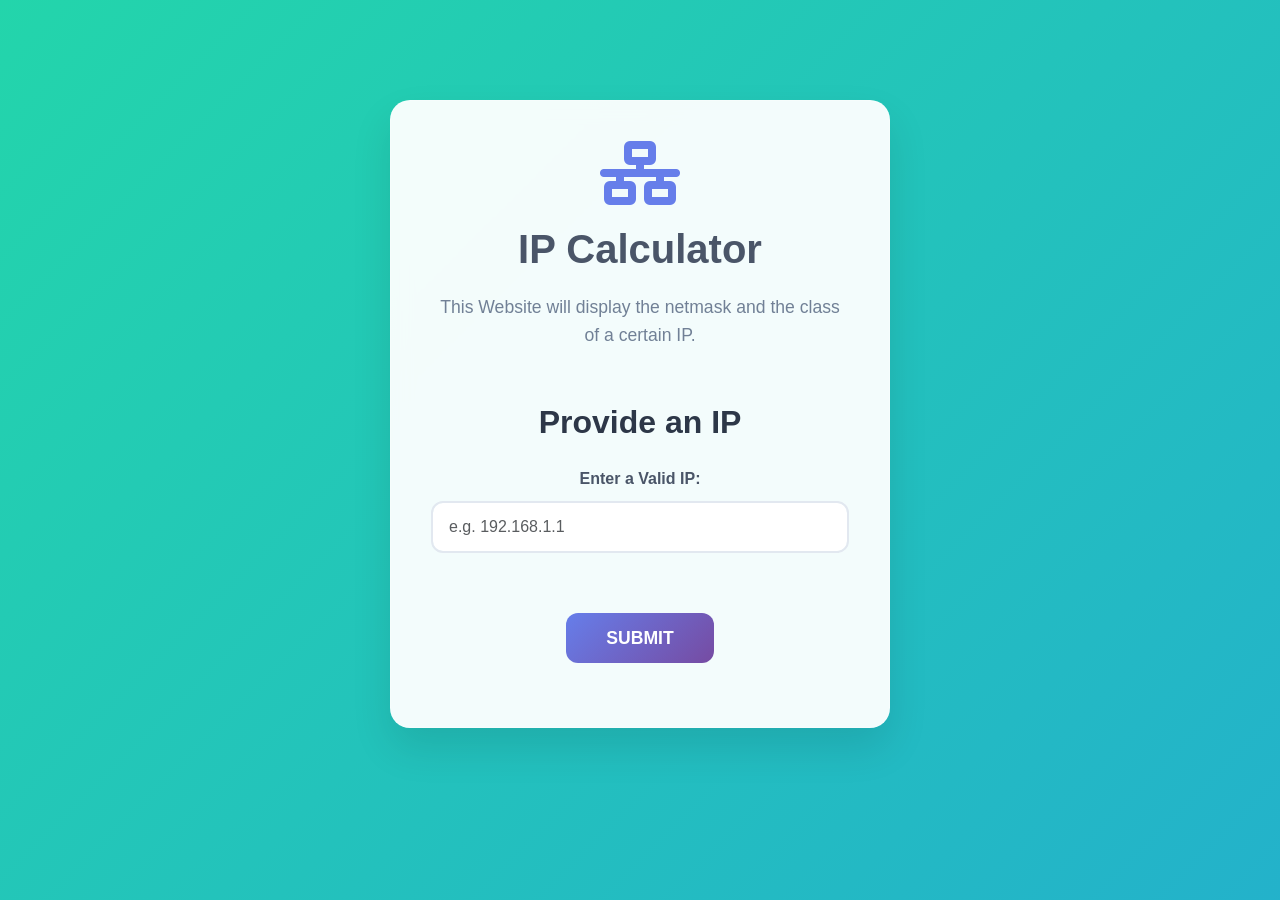
<file: index.html>
<!DOCTYPE html>
<html lang="en">
<head>
    <meta charset="UTF-8">
    <meta name="viewport" content="width=device-width, initial-scale=1.0">
    <title>IP Calculator</title>
    <link rel="icon" type="image/x-icon" href="static/favicon.ico">
    <link href="https://cdnjs.cloudflare.com/ajax/libs/bootstrap/5.3.0/css/bootstrap.min.css" rel="stylesheet">
    <link href="https://cdnjs.cloudflare.com/ajax/libs/font-awesome/6.4.0/css/all.min.css" rel="stylesheet">
    <link rel="stylesheet" href="static/style.css">
</head>
<body>
    <div id="window">
        <div class="main-card">
            <i class="fas fa-network-wired ip-icon"></i>
            <h1 class="Title">IP Calculator</h1>
            <p id="explanation">This Website will display the netmask and the class of a certain IP.</p>
            <br>
            <div class="form-section">
                <h2>Provide an IP</h2>
                <form action="calc.html" method="get">
                    <div class="mb-3">
                        <label for="ip" class="form-label">Enter a Valid IP:</label><br>
                        <input type="text" class="form-control" id="ip" name="net" placeholder="e.g. 192.168.1.1"><br>
                    </div>
                    <button type="submit" class="btn btn-submit">SUBMIT</button><br><br>
                </form>
            </div>
        </div>
    </div>
    <script src="https://cdnjs.cloudflare.com/ajax/libs/bootstrap/5.3.0/js/bootstrap.bundle.min.js"></script>
</body>
</html>
</file>
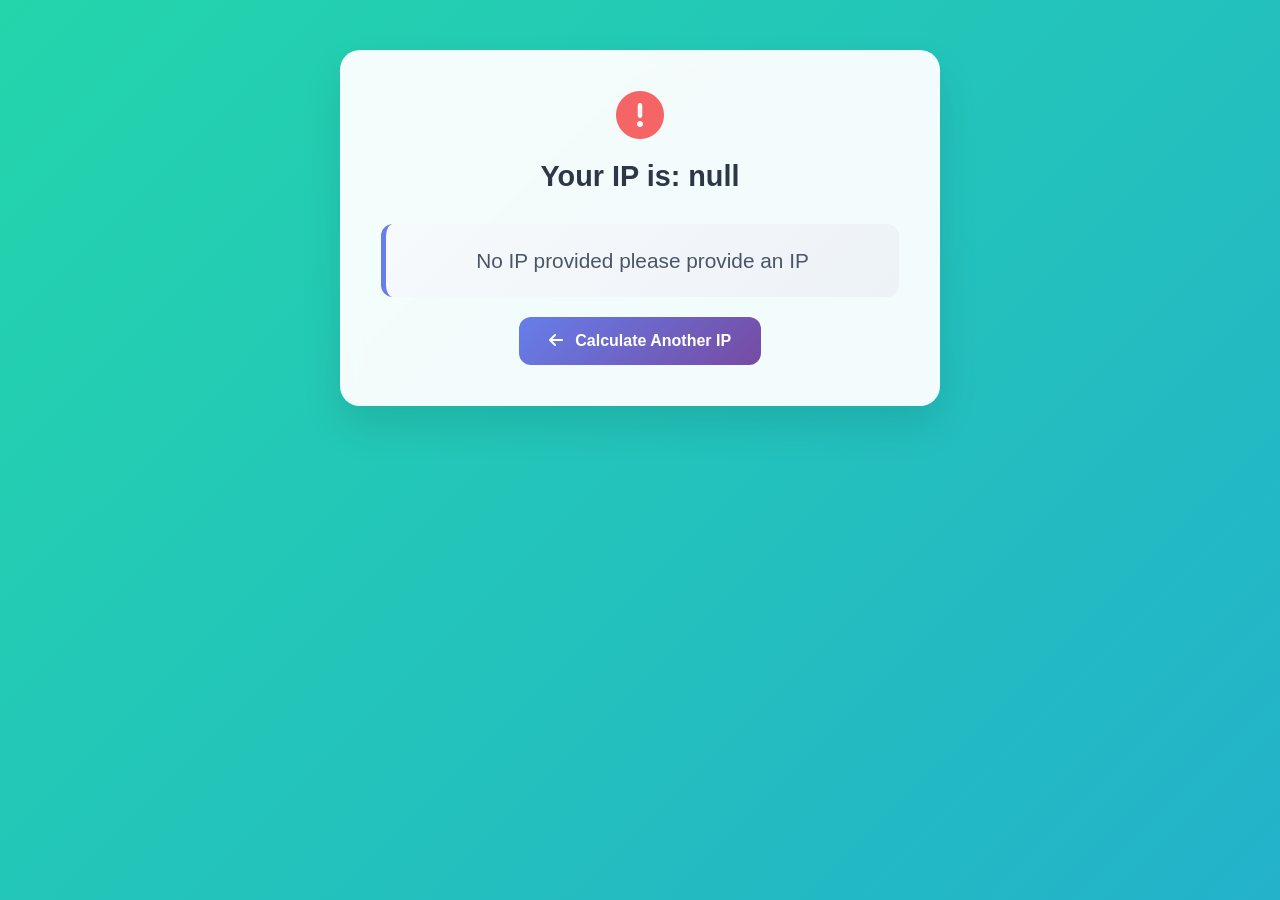
<file: calc.html>
<!DOCTYPE html>
<html lang="en">
<head>
    <meta charset="UTF-8">
    <meta name="viewport" content="width=device-width, initial-scale=1.0">
    <title>IP Result</title>
    <link rel="icon" type="image/x-icon" href="static/favicon.ico">
    <link href="https://cdnjs.cloudflare.com/ajax/libs/bootstrap/5.3.0/css/bootstrap.min.css" rel="stylesheet">
    <link href="https://cdnjs.cloudflare.com/ajax/libs/font-awesome/6.4.0/css/all.min.css" rel="stylesheet">
    <link rel="stylesheet" href="static/style.css">
</head>
<body>
    <div class="result-container">
        <div class="resultCard">
            <div class="iconDisplay"></div>
            <h1 class="ipDisplay"></h1>
            <div class="resultDisplay">
                <h2></h2>
            </div>
            <a href="/" class="back-btn">
                <i class="fas fa-arrow-left me-2"></i> Calculate Another IP
            </a>
        </div>
    </div>

    <script>
        function convertBin(dec) {
            return (dec >>> 0).toString(2);
        }

        const params = new URLSearchParams(window.location.search);
        const ip = params.get('net');

        let result = "";

        const iconDisplay = document.querySelector(".iconDisplay");
        const ipDisplay = document.querySelector(".ipDisplay");
        const resultDisplay = document.querySelector(".resultDisplay");

        if (!ip) {
            iconDisplay.innerHTML = `<i class="fas fa-exclamation-circle error-icon"></i>`;
            result = "No IP provided please provide an IP"
        } else {
            const len = ip.length;
            const isValidIP = /^(25[0-5]|2[0-4][0-9]|1?[0-9]{1,2})(\.(25[0-5]|2[0-4][0-9]|1?[0-9]{1,2})){3}$/;
            let frst_ip = "";

            for (let i = 0; i < len; i++) {
                if (ip[i] === ".") break;
                frst_ip += ip[i];
            }

            if (!isValidIP.test(ip)) {
                iconDisplay.innerHTML = `<i class="fas fa-times-circle error-icon"></i>`;
            } else {
                iconDisplay.innerHTML = `<i class="fas fa-check-circle success-icon"></i>`;
            }
                const final_ip = convertBin(frst_ip).slice(0, 4);

                switch (final_ip) {
                    case "0000":
                    case "0001":
                    case "0010":
                    case "0011":
                    case "0100":
                    case "0101":
                    case "0110":
                    case "0111":
                        result = "Your IP is class A with a 255.0.0.0 netmask.";
                        break;

                    case "1000":
                    case "1001":
                    case "1010":
                    case "1011":
                        result = "Your IP is class B with a 255.255.0.0 netmask";
                        break;

                    case "1100":
                    case "1101":
                        result = "Your IP is class C with a 255.255.255.0 netmask.";
                        break;

                    case "1110":
                        result = "Your IP is class D (Multicast).";
                        break;

                    case "1111":
                        result = "Your IP is class E (Experimental/Reserved).";
                        break;

                    default:
                        result = "Could not determine IP class.";
                        break;
                }
            }
            ipDisplay.innerHTML = `Your IP is: ${ip}`;
            resultDisplay.innerHTML = result;
    </script>

    <script src="https://cdnjs.cloudflare.com/ajax/libs/bootstrap/5.3.0/js/bootstrap.bundle.min.js"></script>
</body>
</html>
</file>
<file: static/style.css>
body {
    background: linear-gradient(-45deg, #667eea, #764ba2, #23a6d5, #23d5ab);
    background-size: 400% 400%;
    animation: gradient 15s ease infinite;
    min-height: 100vh;
    font-family: 'Segoe UI', Tahoma, Geneva, Verdana, sans-serif;
    padding: 50px 20px;
}

@keyframes gradient {
0% {
    background-position: 0% 50%;
}
50% {
    background-position: 100% 50%;
}
100% {
    background-position: 0% 50%;
}
}

#window {
    text-align: center;
    padding: 50px 20px;
}

.main-card {
    background: rgba(255, 255, 255, 0.95);
    backdrop-filter: blur(10px);
    border-radius: 20px;
    box-shadow: 0 20px 40px rgba(0, 0, 0, 0.1);
    border: 1px solid rgba(255, 255, 255, 0.2);
    padding: 40px;
    max-width: 500px;
    margin: 0 auto;
}

.Title {
    color: #4a5568;
    font-weight: 700;
    margin-bottom: 20px;
    font-size: 2.5rem;
}

#explanation {
    color: #718096;
    font-size: 1.1rem;
    margin-bottom: 30px;
    line-height: 1.6;
}

.form-section h2 {
    color: #2d3748;
    margin-bottom: 25px;
    font-weight: 600;
}

.form-control {
    border-radius: 12px;
    border: 2px solid #e2e8f0;
    padding: 12px 16px;
    font-size: 1rem;
    transition: all 0.3s ease;
}

.form-control:focus {
    border-color: #667eea;
    box-shadow: 0 0 0 0.2rem rgba(102, 126, 234, 0.25);
}

.form-label {
    font-weight: 600;
    color: #4a5568;
    margin-bottom: 10px;
}

.btn-submit {
    background: linear-gradient(135deg, #667eea 0%, #764ba2 100%);
    border: none;
    padding: 12px 40px;
    border-radius: 12px;
    font-weight: 600;
    font-size: 1.1rem;
    color: white;
    transition: all 0.3s ease;
    margin-top: 20px;
}

.btn-submit:hover {
    transform: translateY(-2px);
    box-shadow: 0 10px 25px rgba(102, 126, 234, 0.3);
    background: linear-gradient(135deg, #5a67d8 0%, #6b46c1 100%);
    color: white;
}

.ip-icon {
    font-size: 4rem;
    color: #667eea;
    margin-bottom: 20px;
}

body {
    background: linear-gradient(-45deg, #667eea, #764ba2, #23a6d5, #23d5ab);
    background-size: 400% 400%;
    animation: gradient 15s ease infinite;
    min-height: 100vh;
    font-family: 'Segoe UI', Tahoma, Geneva, Verdana, sans-serif;
    padding: 50px 20px;
}


.result-container {
    max-width: 600px;
    margin: 0 auto;
    text-align: center;
}

.resultCard {
    background: rgba(255, 255, 255, 0.95);
    backdrop-filter: blur(10px);
    border-radius: 20px;
    box-shadow: 0 20px 40px rgba(0, 0, 0, 0.1);
    border: 1px solid rgba(255, 255, 255, 0.2);
    padding: 40px;
    margin-bottom: 30px;
}

.ipDisplay {
    color: #2d3748;
    font-weight: 600;
    margin-bottom: 30px;
    font-size: 1.8rem;
}

.resultDisplay {
    color: #4a5568;
    font-size: 1.3rem;
    font-weight: 500;
    line-height: 1.6;
    padding: 20px;
    background: linear-gradient(135deg, #f7fafc 0%, #edf2f7 100%);
    border-radius: 12px;
    border-left: 5px solid #667eea;
}

.success-icon {
    font-size: 3rem;
    color: #48bb78;
    margin-bottom: 20px;
}

.error-icon {
    font-size: 3rem;
    color: #f56565;
    margin-bottom: 20px;
}

.back-btn {
    background: linear-gradient(135deg, #667eea 0%, #764ba2 100%);
    border: none;
    padding: 12px 30px;
    border-radius: 12px;
    font-weight: 600;
    font-size: 1rem;
    color: white;
    text-decoration: none;
    display: inline-block;
    transition: all 0.3s ease;
    margin-top: 20px;
}

.back-btn:hover {
    transform: translateY(-2px);
    box-shadow: 0 10px 25px rgba(102, 126, 234, 0.3);
    background: linear-gradient(135deg, #5a67d8 0%, #6b46c1 100%);
    color: white;
    text-decoration: none;
}
</file>
